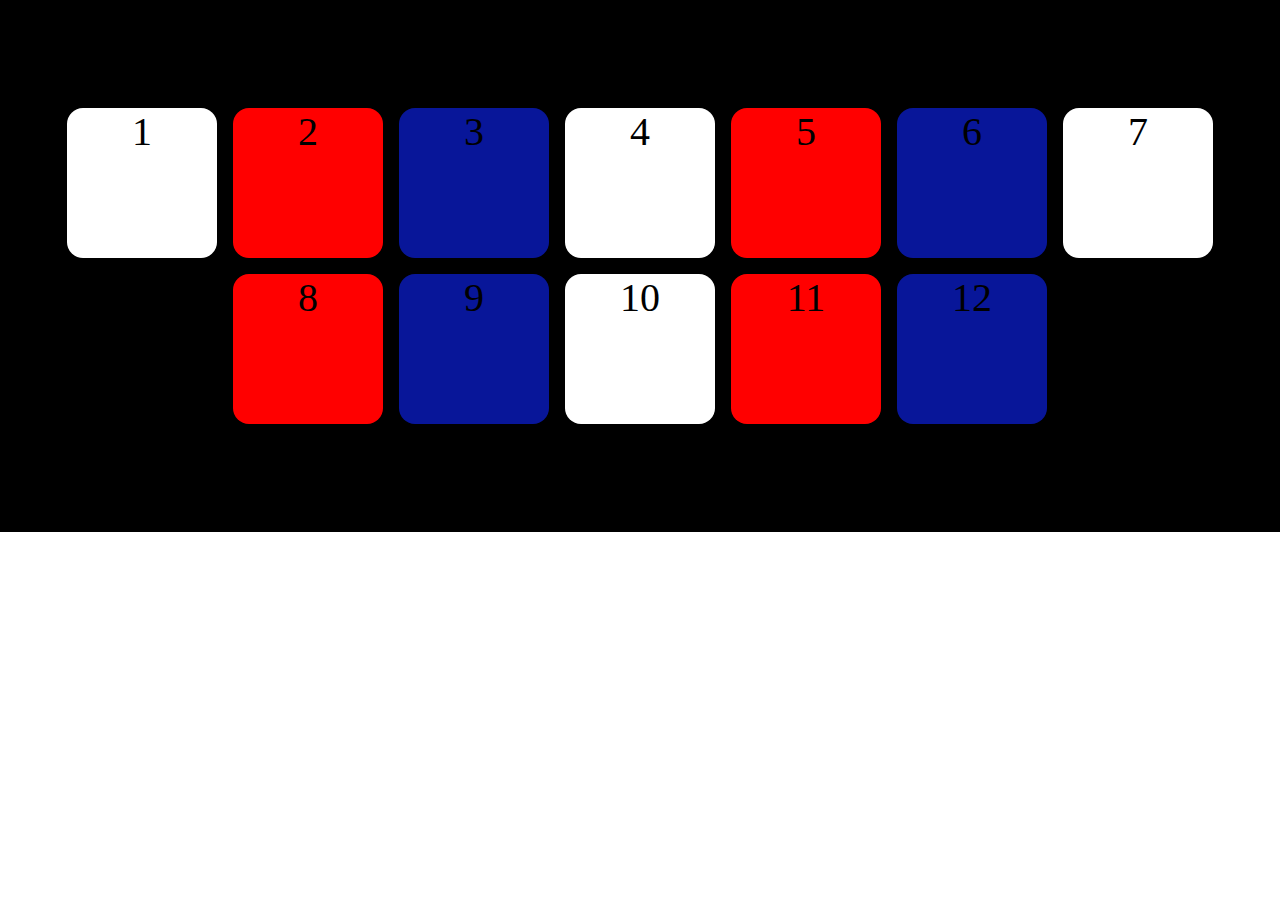
<file: flexbox/index.html>
<html>

<head>
    <title>Exemplo Flex Box</title>
    <style>
    
         *{margin: 0;
           color: rgb(0, 0, 0);
         }
        .container{
            background-color:rgb(0, 0, 0);
            padding: 16px;
            height: 500px;
            /* height: auto;  */
            display: flex;
            /* flex-direction: column; */
            justify-content: center;
            align-items: center;
            flex-wrap: wrap;
            align-content: center;
            row-gap: 16px;
            column-gap: 16px;
        }
        .caixa-1{
            background-color: rgb(255, 255, 255);
            height: 150px;
            width: 150px;
            text-align: center;
            font-size: 40px;
            border-radius: 16px;
        }
        .caixa-2{
            background-color: rgb(255, 0, 0);
            height: 150px;
            width: 150px;
            text-align: center;
            font-size: 40px;
            border-radius: 16px;
        }.caixa-3{
            background-color: rgb(8, 22, 153);
            height: 150px;
            width: 150px;
            text-align: center;
            font-size: 40px;
            border-radius: 16px;
        }
        
    </style>
</head>

<body>

    <main class="container">    


        <div class="caixa-1">1</div>
        <div class="caixa-2">2</div>
        <div class="caixa-3">3</div>
        <div class="caixa-1">4</div>
        <div class="caixa-2">5</div>
        <div class="caixa-3">6</div>
        <div class="caixa-1">7</div>
        <div class="caixa-2">8</div>
        <div class="caixa-3">9</div>
        <div class="caixa-1">10</div>
        <div class="caixa-2">11</div>
        <div class="caixa-3">12</div>

    </main>





</body>


</html>
</file>
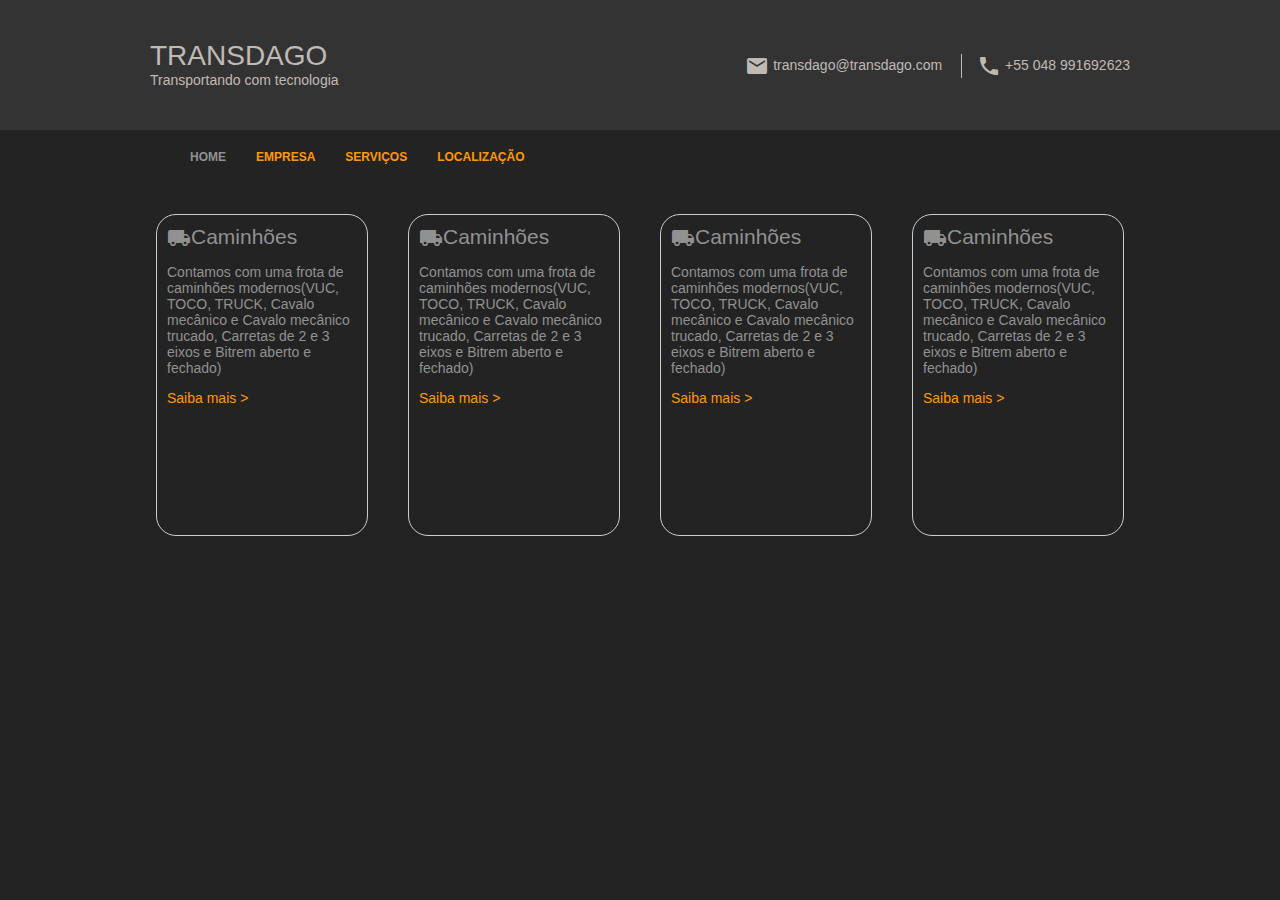
<file: transportadora/index.html>
<html>
    <head>
        <title>TransDago</title>
        <link href="transdago.css" rel="stylesheet" type="text/css"/>
        <link href="https://fonts.googleapis.com/css2?family=Material+Icons" rel="stylesheet" type="text/css"/>
    </head>

    <body>
    <div id="topo">
        <header>
            <div id= "grupo">
                <h1><a href="index.html">TRANSDAGO</a></h1>
                <h2>Transportando com tecnologia</h2>
            </div>
            <div id="header-contato">
                <ul>
                    <li>
                        <span class="material-icons">mail</span>
                        <a href="#">transdago@transdago.com</a>
                    </li>
                    <li>
                        <span class="material-icons">call</span>
                        +55 048 991692623
                    </li>
                </ul>   
        </header>
    </div> 
    <nav class="home">
        <ul>
            <li class="link_home">
                <a href="index.html" title="Página inicial">Home</a>
            </li>
            <li>
                <a href="empresa.html" title="Nossa empresa">Empresa</a>
            </li>
            <li>
                <a href="servico.html" title="Serviços">Serviços</a>
            </li>
            <li>
                <a href="localizacao.html" title="Localização">Localização</a>
            </li>
        </ul>
    </nav>
    <main>
        <section class="sectionMain">
            <article>
                <h1>
                    <span class="material-icons">local_shipping</span>Caminhões
                </h1>
                <p>
                    Contamos com uma frota de caminhões modernos(VUC, TOCO, TRUCK, Cavalo mecânico e Cavalo mecânico trucado, Carretas de 2 e 3 eixos e Bitrem aberto e fechado)
                </p>
            </article>
            <footer>
                <a href="#" class="botao saiba_mais_caminhoes">
                    Saiba mais >
                </a>
            </footer>
        </section>
        <section class="sectionMain">
            <article>
                <h1>
                    <span class="material-icons">local_shipping</span>Caminhões
                </h1>
                <p>
                    Contamos com uma frota de caminhões modernos(VUC, TOCO, TRUCK, Cavalo mecânico e Cavalo mecânico trucado, Carretas de 2 e 3 eixos e Bitrem aberto e fechado)
                </p>
            </article>
            <footer>
                <a href="#" class="botao saiba_mais_caminhoes">
                    Saiba mais >
                </a>
            </footer>
        </section>
        <section class="sectionMain">
            <article>
                <h1>
                    <span class="material-icons">local_shipping</span>Caminhões
                </h1>
                <p>
                    Contamos com uma frota de caminhões modernos(VUC, TOCO, TRUCK, Cavalo mecânico e Cavalo mecânico trucado, Carretas de 2 e 3 eixos e Bitrem aberto e fechado)
                </p>
            </article>
            <footer>
                <a href="#" class="botao saiba_mais_caminhoes">
                    Saiba mais >
                </a>
            </footer>
        </section>
        <section class="sectionMain">
            <article>
                <h1>
                    <span class="material-icons">local_shipping</span>Caminhões
                </h1>
                <p>
                    Contamos com uma frota de caminhões modernos(VUC, TOCO, TRUCK, Cavalo mecânico e Cavalo mecânico trucado, Carretas de 2 e 3 eixos e Bitrem aberto e fechado)
                </p>
            </article>
            <footer>
                <a href="#" class="botao saiba_mais_caminhoes">
                    Saiba mais >
                </a>
            </footer>
        </section>
    </main>










    </body>
</html>
</file>
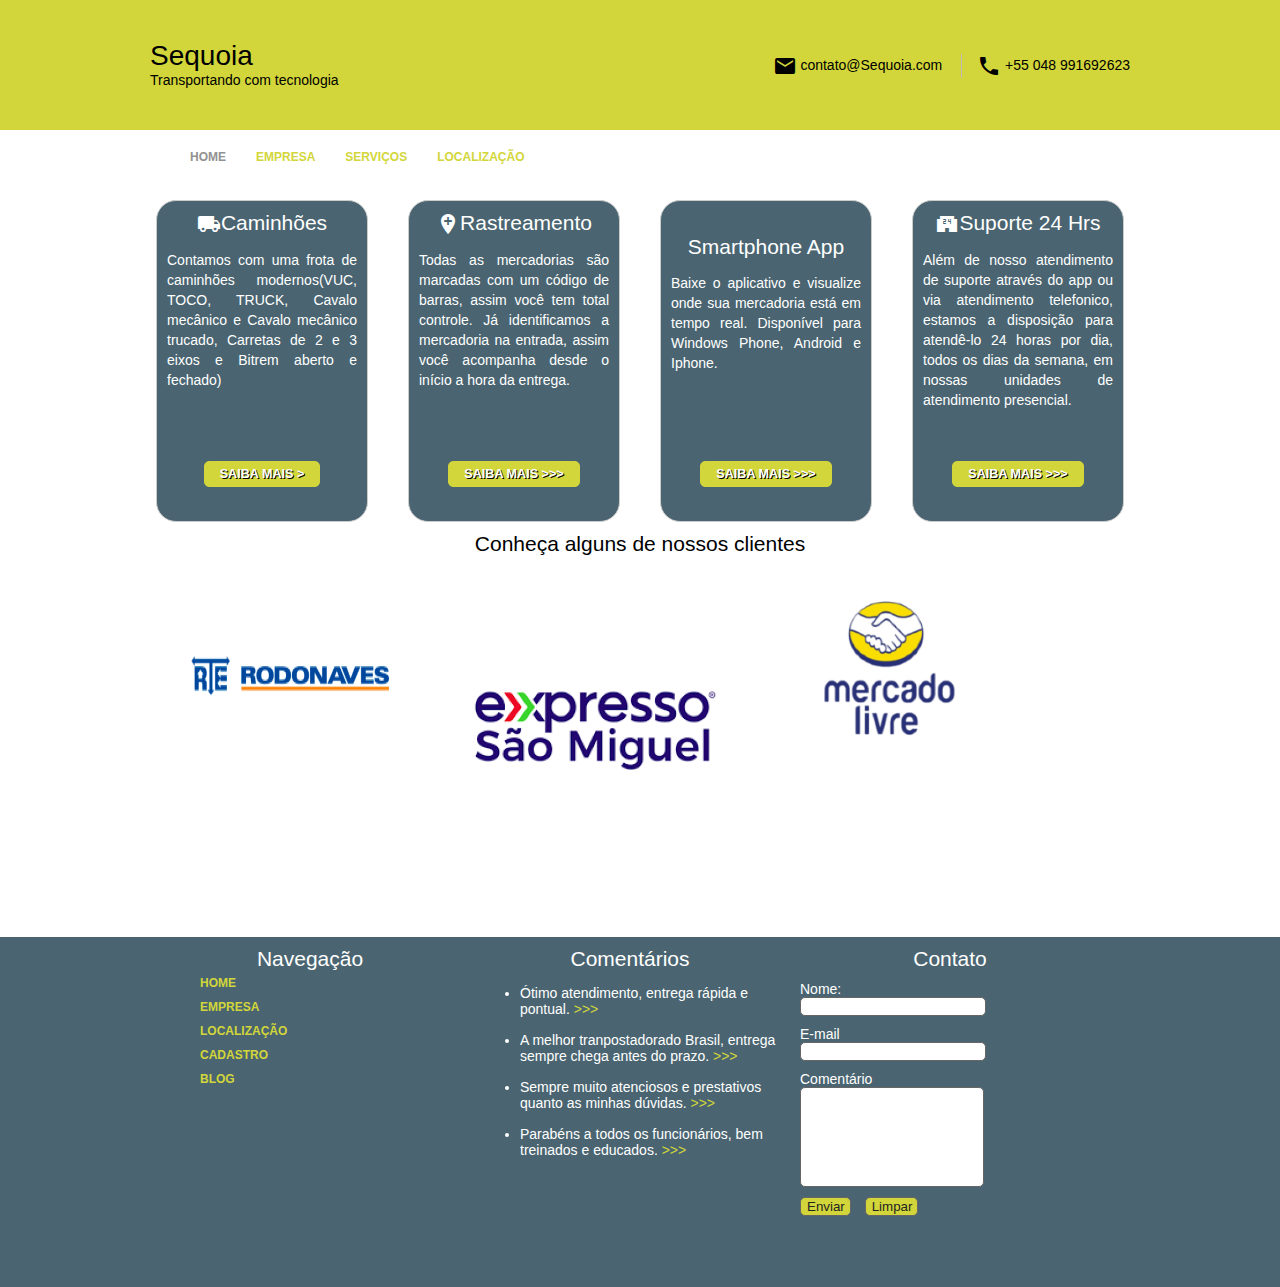
<file: home.html>
<html>

<head>
    <title>Sequoia</title>
    <link href="css.css" rel="stylesheet" type="text/css" />
    <link href="https://fonts.googleapis.com/css2?family=Material+Icons" rel="stylesheet" type="text/css" />
</head>

<body>
    <div id="topo">
        <header>
            <div id="grupo">
                <h1><a href="index.html">Sequoia</a></h1>
                <h2>Transportando com tecnologia</h2>
            </div>
            <div id="header-contato">
                <ul>
                    <li>
                        <span class="material-icons">mail</span>
                        <a href="#">contato@Sequoia.com</a>
                    </li>
                    <li>
                        <span class="material-icons">call</span>
                        +55 048 991692623
                    </li>
                </ul>
        </header>
    </div>
    <nav class="home">
        <ul>
            <li class="link_home">
                <a href="home.html" title="Página inicial">Home</a>
            </li>
            <li>
                <a href="empresa.html" title="Nossa empresa">Empresa</a>
            </li>
            <li>
                <a href="servicos.html" title="Serviços">Serviços</a>
            </li>
            <li>
                <a href="localizacao.html" title="Localização">Localização</a>
            </li>
        </ul>
    </nav>
    <main>
        <section class="sectionMain">
            <article>
                <h1>
                    <span class="material-icons">local_shipping</span>Caminhões
                </h1>
                <p>
                    Contamos com uma frota de caminhões modernos(VUC, TOCO, TRUCK, Cavalo mecânico e Cavalo mecânico
                    trucado, Carretas de 2 e 3 eixos e Bitrem aberto e fechado)
                </p>
            </article>
            <footer>
                <a href="#" class="botao saiba_mais_caminhoes">
                    Saiba mais >
                </a>
            </footer>
        </section>
        <section class="sectionMain">
            <article>
                <h1><span class="material-icons">add_location</span>Rastreamento</h1>
                <p>Todas as mercadorias são marcadas com um código de barras, assim
                    você tem total controle. Já identificamos a mercadoria na entrada,
                    assim você acompanha desde o início a hora da entrega.</p>
            </article>
            <footer>
                <a href="#" class="botao saiba_mais_rastreamento">Saiba mais >>></a>
            </footer>
        </section>
        <section class="sectionMain">
            <article>
                <h1><span class="material-icons">app_shortcut</span>Smartphone App</h1>
                <p>Baixe o aplicativo e visualize onde sua mercadoria está em tempo
                    real. Disponível para Windows Phone, Android e Iphone.
                </p>
            </article>
            <footer>
                <a href="#" class="botao saiba_mais_smartphone">Saiba mais >>></a>
            </footer>
        </section>
        <section class="sectionMain">
            <article>
                <h1><span class="material-icons">local_convenience_store</span>Suporte 24 Hrs</h1>
                <p>Além de nosso atendimento de suporte através do app ou via atendimento telefonico,
                    estamos a disposição para atendê-lo 24 horas por dia, todos os dias da semana,
                    em nossas unidades de atendimento presencial.
                </p>
            </article>
            <footer>
                <a href="#" class="botao saiba_mais_suporte">Saiba mais >>></a>
            </footer>
        </section>
    </main>
    <section id="sectionClient">
        <h1>Conheça alguns de nossos clientes</h1>
        <div id="contentClient">
            <article>
               
                <img src="rodonaves.png" />
                
                </figcaption>
            </article>
            <article>

                <img src="expresso.png" />
                
            </article>
            <article>

                <img src="mercadolivre-removebg-preview.png" />
                
            </article>
        </div>
    </section>
    <div id="containnerRodape">
        <footer id="rodape">
            <nav id="rodape_nav">
                <h2 class="rodape_title">Navegação</h2>
                <ul>
                    <li><a href="tranpostadora.html">Home</a></li>
                    <li><a href="empresa.html">Empresa</a></li>
                    <li><a href="localizacao.html">Localização</a></li>
                    <li><a href="cadastro.html">Cadastro</a></li>
                    <li><a href="#">Blog</a></li>
                </ul>
            </nav>
            <div id="rodape_comentarios">
                <h2 class="rodape_title">Comentários</h2>
                <ul>
                    <li>
                        <span>Ótimo atendimento, entrega rápida e pontual.</span>
                        <a href="#">>>></a>
                    </li>
                    <li>
                        <span>A melhor tranpostadorado Brasil, entrega sempre chega antes do prazo.</span>
                        <a href="#">>>></a>
                    </li>
                    <li>
                        <span>Sempre muito atenciosos e prestativos quanto as minhas dúvidas.</span>
                        <a href="#">>>></a>
                    </li>
                    <li>
                        <span>Parabéns a todos os funcionários, bem treinados e educados.</span>
                        <a href="#">>>></a>
                    </li>
                </ul>
            </div>
            <div id="caixa_formulario">
                <form action="" method="post">
                    <h2 class="rodape_title">Contato</h2>
                    <label>Nome:</label>
                    <input type="text" name="nome">

                    <label>E-mail</label>
                    <input type="email" name="email">

                    <label>Comentário</label>
                    <textarea name="comentario"></textarea>
                    <div id="botoes">
                        <input type="submit" value="Enviar">
                        <input type="reset" value="Limpar">
                    </div>
                </form>
            </div>
        </footer>
    </div>
</body>

</html>
</file>
<file: transportadora/transdago.css>
body{
    margin: 0;
    padding: 0;
    font-size: 14px;
    color: #919191;
    background-color: #232323;
    font-family: Arial, Helvetica, sans-serif;
}
div#topo{
    width: 100%;
    height: auto;
}
header{
    width: 980px;
    height: 50px;
    padding: 40px;
    margin-left: auto;
    margin-right: auto;
    display: grid;
    grid-template-columns: 350px 630px;
}
header #header-contato{
    text-align: right;
}
h1, h2, h3, h4, h5, h6{
    margin: 0 0 0 0;
    font-size: 1.5em;
    font-weight: normal;
}
#grupo h1{
    font-size: 2em;
}
#grupo h2{
    font-size: 1em;
}
header #header-contato li{
    display: inline-block;
    border-left: 1px solid #C0BAB6;
    padding: 0 0 0 15PX;
    margin: 0 0 0 15PX;
}
header #header-contato li:first-child{
    margin: 0;
    padding: 0;
    border: none;
}
#topo, #topo a{
    color: #C0BAB6;
    background-color:#333333;
    text-decoration: none;
}
span.material-icons{
    vertical-align: middle;
}
a{
    color: #FF9900;
    text-decoration: none;
}
nav{
    width: 980px;
    height: 60px;
    margin-left: auto;
    margin-right: auto;
    padding: 0;
}
nav ul{
    margin: 0;
    list-style: none;
    text-transform: uppercase;
    font-size: 12px;
}
nav li{
    float: left;
    margin: 0 30px 0 0;
}
nav li a{
    display: block;
    padding: 20px 0;
    font-weight: bold;
}
nav.home li.link_home a, nav a:hover{
    color: #919191;
}
main{
    width: 980px;
    height: 350px;
    margin-top: 10px;
    margin-left: auto;
    margin-right: auto;

    display: flex;
    flex-direction: row;
    justify-content: center;
    align-items: center;
    flex-wrap: wrap;
    row-gap: 10px;
    column-gap: 40px
}
.sectionMain{
    width: 190px;
    height: 300px;
    border: 1px solid#CCC;
    border-radius: 20px;
    padding: 10px;
}
.sectionMain h1{
    
}
</file>
<file: css.css>
body {
  margin: 0;
  padding: 0;
  font-size: 14px;
  color: #919191;
  background-color: #FFF;
  font-family: Arial, Helvetica, sans-serif;
}
.banner{
  width: 100%;
  height: 100%;
  overflow: hidden;
  display: flex;
  justify-content: center;
  align-items: center;
}
.banner video {
  position: static;
  left: 0;
  object-fit: cover;
  width: 100%;
}
div#topo {
  width: 100%;
  height: auto;
}

header {
  width: 980px;
  height: 50px;
  padding: 40px;
  margin-left: auto;
  margin-right: auto;
  display: grid;
  grid-template-columns: 350px 630px;
}

header #header-contato {
  text-align: right;
}

h1,
h2,
h3,
h4,
h5,
h6 {
  margin: 0 0 0 0;
  font-size: 1.5em;
  font-weight: normal;
  color: #000;
}

#grupo h1 {
  font-size: 2em;
}

#grupo h2 {
  font-size: 1em;
}

header #header-contato li {
  display: inline-block;
  border-left: 1px solid #C0BAB6;
  padding: 0 0 0 15PX;
  margin: 0 0 0 15PX;
}

header #header-contato li:first-child {
  margin: 0;
  padding: 0;
  border: none;
}

#topo,
#topo a {
  color: #000;
  background-color: #D2D63A;
  text-decoration: none;
}

span.material-icons {
  vertical-align: middle;
}

a {
  color: #D2D63A;;
  text-decoration: none;
}

nav {
  width: 980px;
  height: 60px;
  margin-left: auto;
  margin-right: auto;
  padding: 0;
}

nav ul {
  margin: 0;
  list-style: none;
  text-transform: uppercase;
  font-size: 12px;
}

nav li {
  float: left;
  margin: 0 30px 0 0;
}

nav li a {
  display: block;
  padding: 20px 0;
  font-weight: bold;
}

nav.home li.link_home a,
nav a:hover {
  color: #919191;
}

main {
  width: 980px;
 
  margin-top: 10px;
  margin-left: auto;
  margin-right: auto;

  display: flex;
  flex-direction: row;
  justify-content: center;
  align-items: center;
  flex-wrap: wrap;
  row-gap: 10px;
  column-gap: 40px
}

.sectionMain {
  width: 190px;
  height: 300px;
  border: 1px solid#CCC;
  border-radius: 20px;
  padding: 10px;
  background-color: #4A6571;
}

.sectionMain h1 {
  text-align: center;
  color: #FFF;
  -webkit-animation: text-focus-in 1s cubic-bezier(0.550, 0.085, 0.680, 0.530) both;
  animation: text-focus-in 1s cubic-bezier(0.550, 0.085, 0.680, 0.530) both;
}

.sectionMain p {
  line-height: 20px;
  text-align: justify;
  color: #FFF;
  -webkit-animation: text-focus-in 1s cubic-bezier(0.550, 0.085, 0.680, 0.530) both;
  animation: text-focus-in 1s cubic-bezier(0.550, 0.085, 0.680, 0.530) both;

}

.sectionMain article {
  height: 250px;
}

.sectionMain footer {
  text-align: center;
}

.botao {
  display: inline-block;
  font-weight: bold;
  text-transform: uppercase;
  font-size: .9em;
  padding: 5px 15px;
}

a.botao {
  color: #FFF;
  border: 1px solid;
  border-radius: 5px;
  -webkit-animation: bounce-in-top 1.1s both;
  animation: bounce-in-top 1.1s both;
}

.botao.saiba_mais_caminhoes {
  background: linear-gradient(to right, #D2D63A, #D2D63A);
  text-shadow: 1px 1px 0 #000;
  border-color: #D2D63A;
}

.botao.saiba_mais_caminhoes:hover {
  color: #D2D63A;
  border-color: #D2D63A;
}

.botao.saiba_mais_rastreamento {
  background: linear-gradient(to right, #D2D63A, #D2D63A);
  text-shadow: 1px 1px 0 #000;
  border-color: #D2D63A;
}

.botao.saiba_mais_rastreamento:hover {
  color: #D2D63A;
  border-color: #D2D63A;
}

.botao.saiba_mais_smartphone {
  background: linear-gradient(to right, #D2D63A, #D2D63A);
  text-shadow: 1px 1px 0 #000;
  border-color: #D2D63A;
}

.botao.saiba_mais_smartphone:hover {
  color: #D2D63A;
  border-color: #D2D63A;
}

.botao.saiba_mais_suporte {
  background: linear-gradient(to right, #D2D63A, #D2D63A);
  text-shadow: 1px 1px 0 #000;
  border-color: #D2D63A;
}

.botao.saiba_mais_suporte:hover {
  color: #D2D63A;
  border-color: #D2D63A;
}

#sectionClient {
  width: 100%;
  height: 400px;
  display: inline-flexbox;
  
 
}

#sectionClient h1 {

  text-align: center;
  padding-top: 10px;
  -webkit-animation: slide-in-fwd-center 0.4s cubic-bezier(0.250, 0.460, 0.450, 0.940) 1.5s both;
  animation: slide-in-fwd-center 0.4s cubic-bezier(0.250, 0.460, 0.450, 0.940) 1.5s both;

}

#contentClient {
  height: 300px;
  width: 1000px;
  margin-left: auto;
  margin-right: auto;
  display: grid;
  grid-template-columns: 300px 300px 300px;
  -webkit-animation: slide-in-fwd-center 0.4s cubic-bezier(0.250, 0.460, 0.450, 0.940) 1.5s both;
  animation: slide-in-fwd-center 0.4s cubic-bezier(0.250, 0.460, 0.450, 0.940) 1.5s both;

}

#contentClient article {
  /* border: 4px solid #919191; */
  border-radius: 10px;
  margin: 20px;
  display: grid;

}

#identPerfilClient {
  font-size: 1.3em;
  font-weight: bold;
  display: inline-block;
  padding: 0 0 0 10px;
  margin: 0 0 0 10px;
  vertical-align: middle;


}

#relato {
  font-size: 1.4em;
  font-style: italic;
  text-align: center;

}

#identClient {
  font-size: .9em;
  font-weight: bold;
  text-align: right;
}
#quemSomos h1{
  margin-top: 20px;
  text-align: center;
}



#quemSomos article {
  background-color: #FFF;
  color: #000;
  text-align: left;
}

#containnerRodape {
  width: 100%;
  height: 350px;
  background-color: #4A6571;

}

#rodape {
  margin-top: 15px;
  width: 980px;
  margin-left: auto;
  margin-right: auto;
}

#rodape_nav,
#rodape_comentarios,
#caixa_formulario {
  width: 300px;
  height: 300px;
  float: left;
  align-items: center;
  margin: 10px;
}

.rodape_title {
  text-align: center;
  color: #FFF;
}

#rodape_nav li a {
  display: flex;
  color: #fff;
}

#rodape_comentarios li {
  margin-bottom: 15px;
  color: #FFF;
}

#caixa_formulario label {
  display: block;
  align-content: center;
  margin-top: 10px;
  border-radius: 20px;
  color: #FFF;
}
#caixa_formulario form{
  align-items: center;
}

#caixa_formulario textarea {
  border-radius: 5px;
  height: 100px;
  padding-left: 5px;
  resize: none;
  color: #000;
  background-color: #FFF;
  border: 1px solid #666666;
}

#caixa_formulario input {
  border-radius: 5px;
  padding-right: 5px;
  color: #000;
  background-color: #FFF;
  border: 1px solid #666666;
  align-items: center;
}

#botoes {
  display: block;
  margin-top: 10px;
}

#caixa_formulario input[type=submit],
#caixa_formulario input[type=reset] {
  background-color: #D2D63A;
  margin-left: 10px;
  cursor: pointer;
  color: #232323;
}

#caixa_formulario input[type=submit] {
  margin-left: 0px;
}
#rodape_nav li{
  display: contents;
  margin: 5px 0;
}
#rodape_nav li a{
  padding: 5px 0  ;
  color: #D2D63A;
}















@-webkit-keyframes bounce-in-top {
  0% {
    -webkit-transform: translateY(-500px);
    transform: translateY(-500px);
    -webkit-animation-timing-function: ease-in;
    animation-timing-function: ease-in;
    opacity: 0;
  }

  38% {
    -webkit-transform: translateY(0);
    transform: translateY(0);
    -webkit-animation-timing-function: ease-out;
    animation-timing-function: ease-out;
    opacity: 1;
  }

  55% {
    -webkit-transform: translateY(-65px);
    transform: translateY(-65px);
    -webkit-animation-timing-function: ease-in;
    animation-timing-function: ease-in;
  }

  72% {
    -webkit-transform: translateY(0);
    transform: translateY(0);
    -webkit-animation-timing-function: ease-out;
    animation-timing-function: ease-out;
  }

  81% {
    -webkit-transform: translateY(-28px);
    transform: translateY(-28px);
    -webkit-animation-timing-function: ease-in;
    animation-timing-function: ease-in;
  }

  90% {
    -webkit-transform: translateY(0);
    transform: translateY(0);
    -webkit-animation-timing-function: ease-out;
    animation-timing-function: ease-out;
  }

  95% {
    -webkit-transform: translateY(-8px);
    transform: translateY(-8px);
    -webkit-animation-timing-function: ease-in;
    animation-timing-function: ease-in;
  }

  100% {
    -webkit-transform: translateY(0);
    transform: translateY(0);
    -webkit-animation-timing-function: ease-out;
    animation-timing-function: ease-out;
  }
}

@keyframes bounce-in-top {
  0% {
    -webkit-transform: translateY(-500px);
    transform: translateY(-500px);
    -webkit-animation-timing-function: ease-in;
    animation-timing-function: ease-in;
    opacity: 0;
  }

  38% {
    -webkit-transform: translateY(0);
    transform: translateY(0);
    -webkit-animation-timing-function: ease-out;
    animation-timing-function: ease-out;
    opacity: 1;
  }

  55% {
    -webkit-transform: translateY(-65px);
    transform: translateY(-65px);
    -webkit-animation-timing-function: ease-in;
    animation-timing-function: ease-in;
  }

  72% {
    -webkit-transform: translateY(0);
    transform: translateY(0);
    -webkit-animation-timing-function: ease-out;
    animation-timing-function: ease-out;
  }

  81% {
    -webkit-transform: translateY(-28px);
    transform: translateY(-28px);
    -webkit-animation-timing-function: ease-in;
    animation-timing-function: ease-in;
  }

  90% {
    -webkit-transform: translateY(0);
    transform: translateY(0);
    -webkit-animation-timing-function: ease-out;
    animation-timing-function: ease-out;
  }

  95% {
    -webkit-transform: translateY(-8px);
    transform: translateY(-8px);
    -webkit-animation-timing-function: ease-in;
    animation-timing-function: ease-in;
  }

  100% {
    -webkit-transform: translateY(0);
    transform: translateY(0);
    -webkit-animation-timing-function: ease-out;
    animation-timing-function: ease-out;
  }
}

@-webkit-keyframes text-focus-in {
  0% {
    -webkit-filter: blur(12px);
    filter: blur(12px);
    opacity: 0;
  }

  100% {
    -webkit-filter: blur(0px);
    filter: blur(0px);
    opacity: 1;
  }
}

@keyframes text-focus-in {
  0% {
    -webkit-filter: blur(12px);
    filter: blur(12px);
    opacity: 0;
  }

  100% {
    -webkit-filter: blur(0px);
    filter: blur(0px);
    opacity: 1;
  }
}

/* ----------------------------------------------
* Generated by Animista on 2022-6-24 16:33:12
* Licensed under FreeBSD License.
* See http://animista.net/license for more info. 
* w: http://animista.net, t: @cssanimista
* ---------------------------------------------- */

/**
* ----------------------------------------
* animation slide-in-fwd-center
* ----------------------------------------
*/
@-webkit-keyframes slide-in-fwd-center {
  0% {
    -webkit-transform: translateZ(-1400px);
    transform: translateZ(-1400px);
    opacity: 0;
  }

  100% {
    -webkit-transform: translateZ(0);
    transform: translateZ(0);
    opacity: 1;
  }
}

@keyframes slide-in-fwd-center {
  0% {
    -webkit-transform: translateZ(-1400px);
    transform: translateZ(-1400px);
    opacity: 0;
  }

  100% {
    -webkit-transform: translateZ(0);
    transform: translateZ(0);
    opacity: 1;
  }
}
#video {
  width: auto;
  height: auto;
}
</file>
